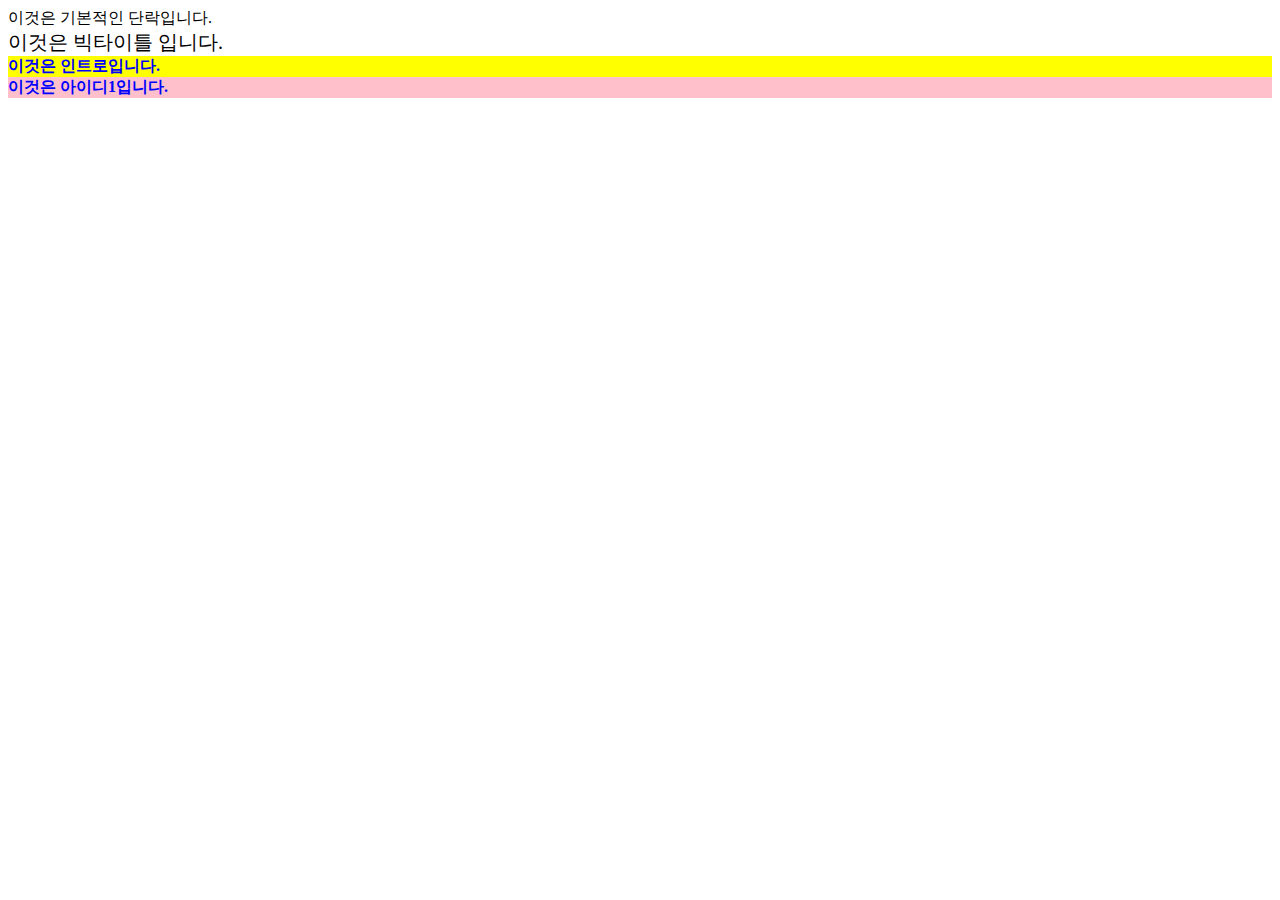
<file: index.html>
<!DOCTYPE html>
<html lang="en">
  <head>
    <meta charset="UTF-8" />
    <meta http-equiv="X-UA-Compatible" content="IE=edge" />
    <meta name="viewport" content="width=device-width, initial-scale=1.0" />
    <title>멀티캠퍼스 13회차 백엔드인데 프론트코드 라이브..</title>
    <link rel="stylesheet" href="./css.css">
  </head>
  <body>
    <div class="wrapper">
        <div>이것은 기본적인 단락입니다.</div>
    </div>
    <div class="bigtitle">이것은 빅타이틀 입니다.</div>
    <div class="intro">
        이것은 인트로입니다.
    </div>
    <div id="id1">이것은 아이디1입니다.</div>
  </body>
</html>
</file>
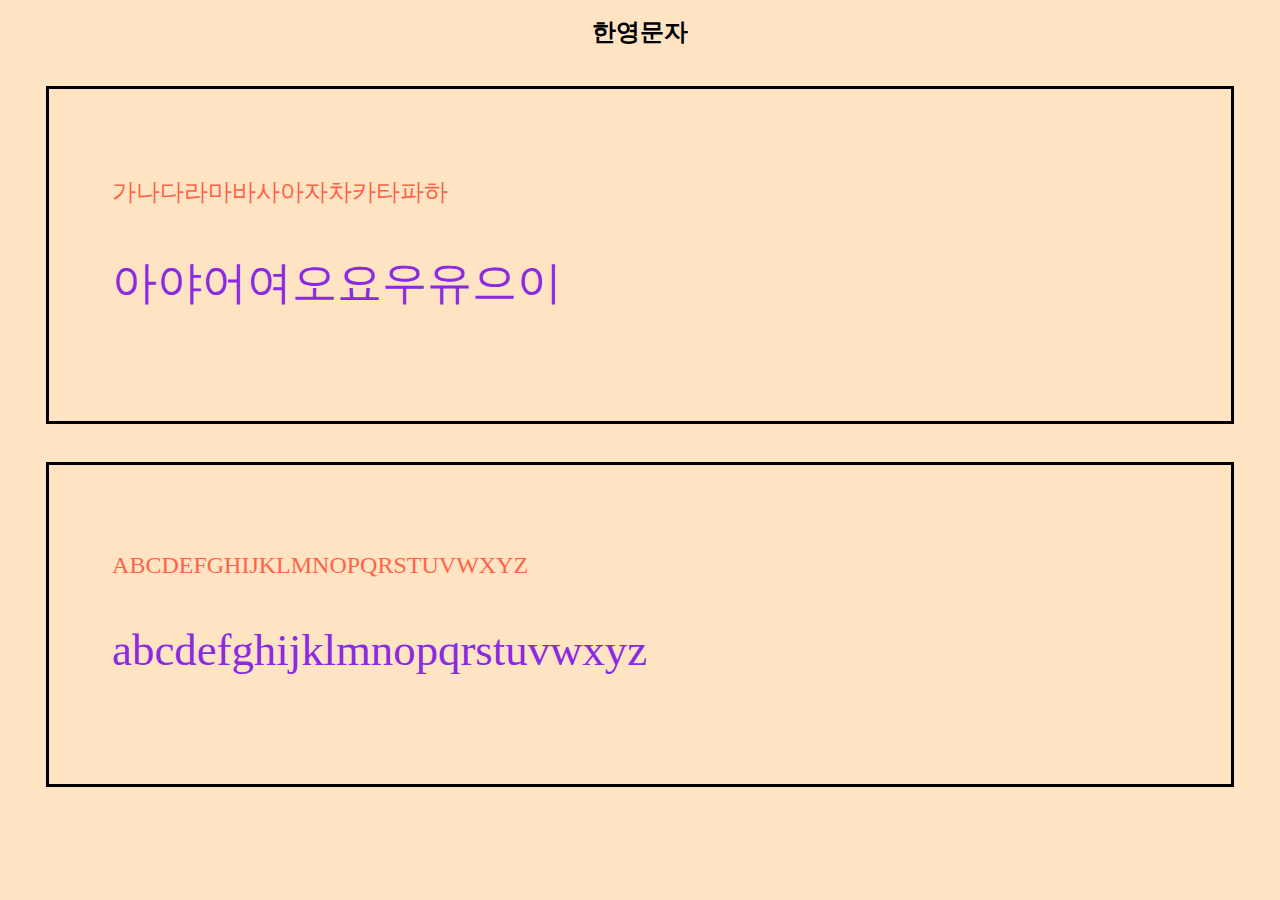
<file: cssEx.html>
<!DOCTYPE html>
<html lang="en">
  <head>
    <meta charset="UTF-8" />
    <meta http-equiv="X-UA-Compatible" content="IE=edge" />
    <meta name="viewport" content="width=device-width, initial-scale=1.0" />
    <title>css exercise</title>
    <style>
      body {
        font-size: 12px;
        background-color: bisque;
      }

      .kor, .eng{
        margin: 0 auto;
        border: 3px solid black;
        padding: 5%;
        margin: 3%;
      }

      .kor p, .eng p {
        color: tomato;
        font-size: 1.5rem;
      }

      h1 {
        text-align: center;
        margin-bottom: 1rem;
      }

      @media only screen and (max-width: 767px){
        body{
            background-color:white;
        }
      }

     
    </style>
  </head>
  <body>
    <h1>한영문자</h1>
    <div class="wrapper">
      <div class="kor">
        <!-- 한글 자음 -->
        <p>가나다라마바사아자차카타파하</p>
        <!-- 한글 모음 -->
        <p style="color: blueviolet; font-size: 2.8rem">아야어여오요우유으이</p>
      </div>
      <div class="eng">
        <!-- 알파벳 대문자 -->
        <p>ABCDEFGHIJKLMNOPQRSTUVWXYZ</p>
        <!-- 알파벳 소문자 -->
        <p style="color:blueviolet; font-size:2.8rem">abcdefghijklmnopqrstuvwxyz</p>
      </div>
    </div>
  </body>
</html>
</file>
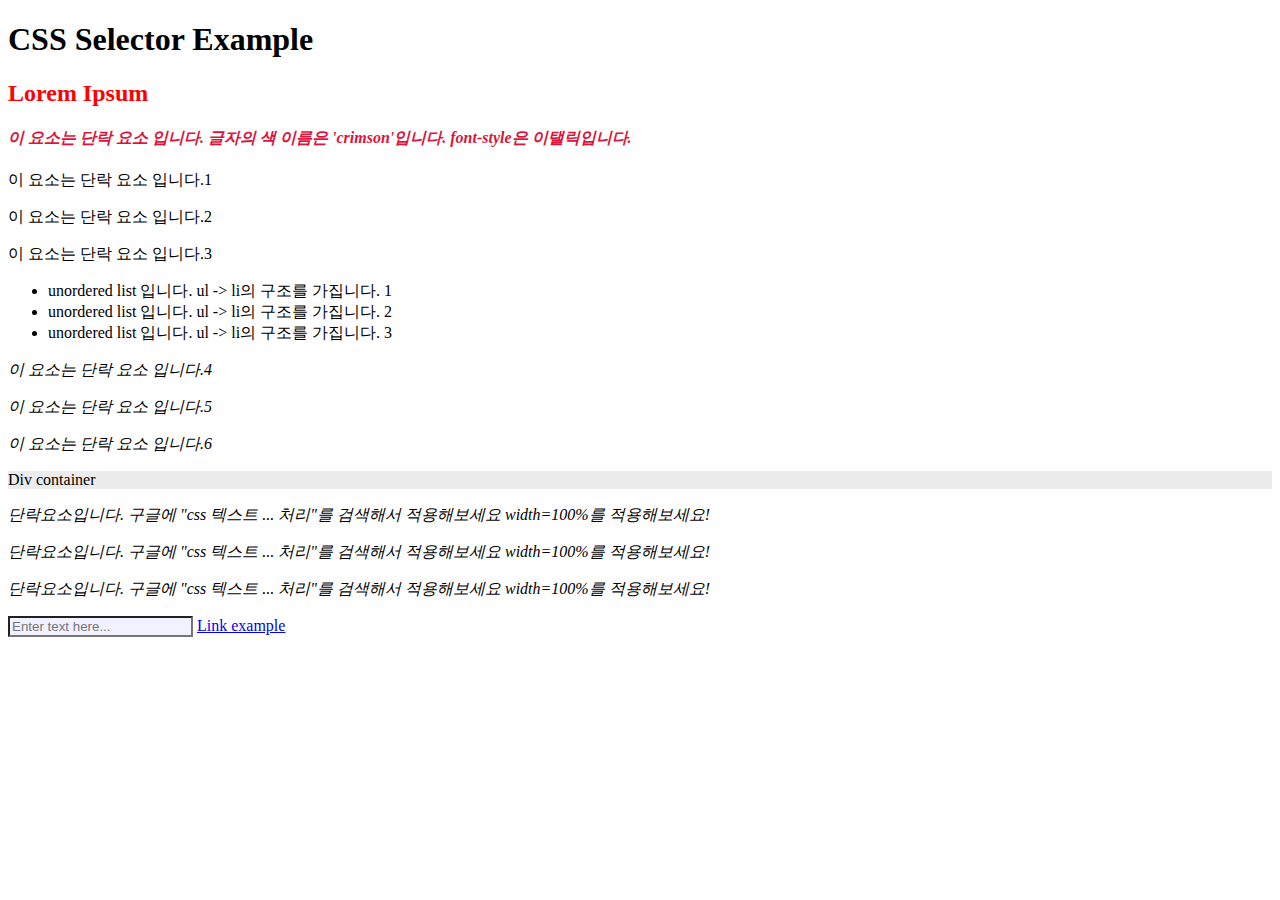
<file: cssSelectorExample.html>
<!DOCTYPE html>
<html lang="en">
<head>
    <meta charset="UTF-8">
    <meta http-equiv="X-UA-Compatible" content="IE=edge">
    <meta name="viewport" content="width=device-width, initial-scale=1.0">
    <title>CSS Selector Example</title>
    <style>
        ul ~ p{
            font-style: italic;
        }

        .of{
            overflow:hidden;
            white-space: nowrap;
            text-overflow: ellipsis;
            word-break: break-all;
        }
        input{
           background-color:rgb(241, 241, 255);
        }
    </style>
</head>
<body>
    <h1>CSS Selector Example</h1>
    <h2 style="color:red;">Lorem Ipsum</h2>
    <h4 style="color:crimson; font-style:italic;">이 요소는 단락 요소 입니다. 글자의 색 이름은 'crimson'입니다. font-style은 이탤릭입니다.</h4>
    <p>이 요소는 단락 요소 입니다.1</p>
    <p>이 요소는 단락 요소 입니다.2</p>
    <p>이 요소는 단락 요소 입니다.3</p>
    <ul>
        <li>unordered list 입니다. ul -> li의 구조를 가집니다. 1</li>
        <li>unordered list 입니다. ul -> li의 구조를 가집니다. 2</li>
        <li>unordered list 입니다. ul -> li의 구조를 가집니다. 3</li>
    </ul>
    <p>이 요소는 단락 요소 입니다.4</p>
    <p>이 요소는 단락 요소 입니다.5</p>
    <p>이 요소는 단락 요소 입니다.6</p>
    <div style="background-color: rgb(236, 236, 236);">Div container</div>
    <p class="of">단락요소입니다. 구글에 "css 텍스트 ... 처리"를 검색해서 적용해보세요 width=100%를 적용해보세요!</p>
    <p class="of">단락요소입니다. 구글에 "css 텍스트 ... 처리"를 검색해서 적용해보세요 width=100%를 적용해보세요!</p>
    <p class="of">단락요소입니다. 구글에 "css 텍스트 ... 처리"를 검색해서 적용해보세요 width=100%를 적용해보세요!</p>
    <input type="text" placeholder="Enter text here..."> <a href ="#">Link example</a>
</body>
</html>
</file>
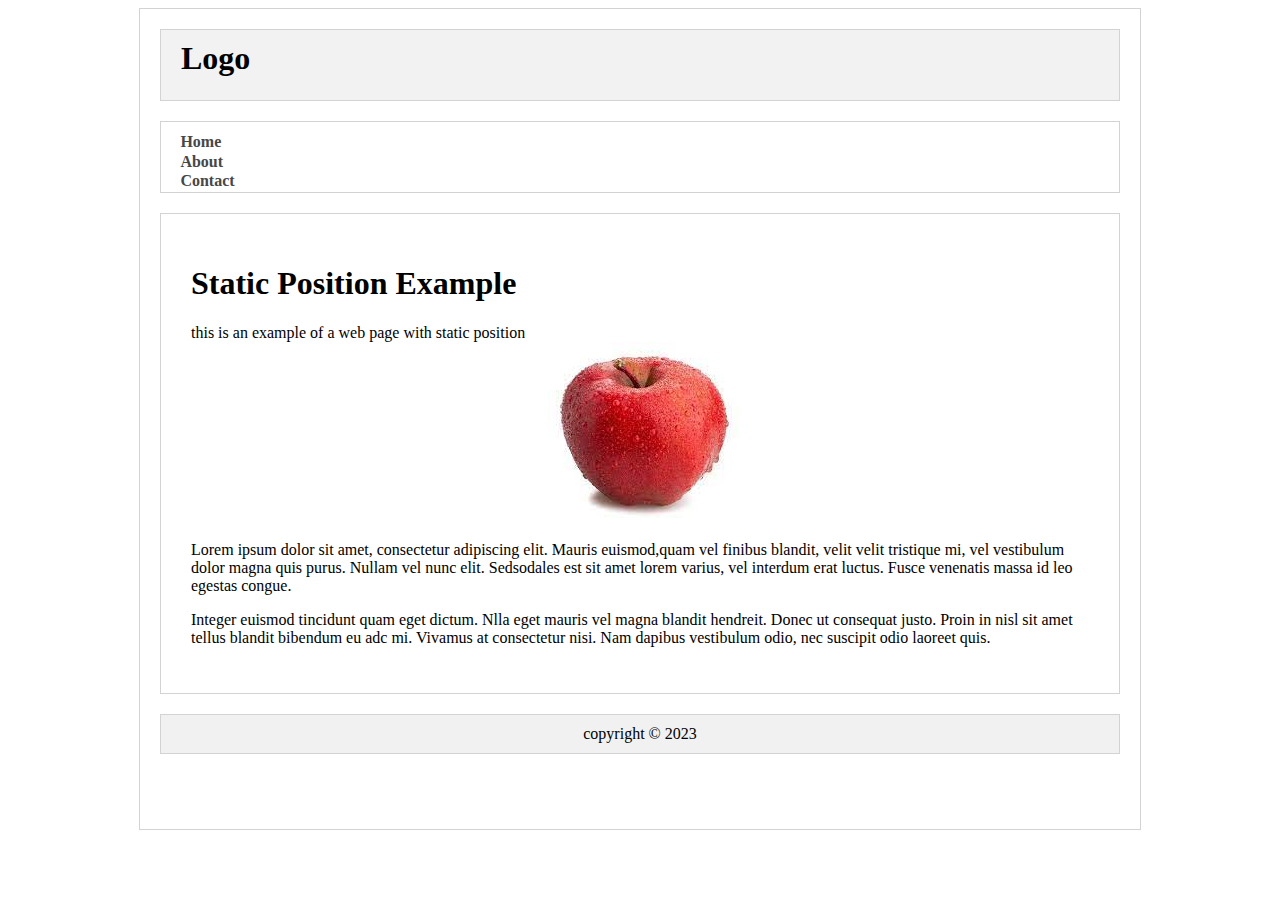
<file: logo.html>
<!DOCTYPE html>
<html lang="en">
<head>
    <meta charset="UTF-8">
    <meta http-equiv="X-UA-Compatible" content="IE=edge">
    <meta name="viewport" content="width=device-width, initial-scale=1.0">
    <title>LogoExercise</title>
    <link rel="stylesheet" href="logo.css">
</head>

<body>

    <div class="body">
        <div class="body-head">
            <h1>Logo</h1>
        </div>

        <div class="body-menu">
            <div class="body-menu-home"><a href="#">Home</a></div>
            <div class="body-menu-about"><a href="#">About</a></div>
            <div class="body-menu-contact"><a href="#">Contact</a></div>

        </div>
        <div class="body-main">
            <h1>Static Position Example</h1>
            this is an example of a web page with static position<br>
            <div class="body-main-img">
            <img src="apple.jpg">
        </div>

            <p>Lorem ipsum dolor  sit amet, consectetur adipiscing elit.
             Mauris euismod,quam vel finibus blandit, velit velit tristique mi, vel vestibulum 
             dolor magna quis purus. Nullam vel nunc elit. Sedsodales est sit amet lorem varius, vel 
             interdum erat luctus. Fusce venenatis massa id leo egestas congue.</p>
             <p>Integer euismod tincidunt quam eget dictum. Nlla eget mauris vel magna blandit hendreit. 
                Donec ut consequat justo. Proin in nisl sit amet tellus blandit bibendum eu adc mi. Vivamus at consectetur nisi. 
                Nam dapibus vestibulum odio, nec suscipit odio laoreet quis.
             </p>
        </div>
        <div class="body-foot">
            copyright © 2023
        </div>
    </div>
</body>
</html>
</file>
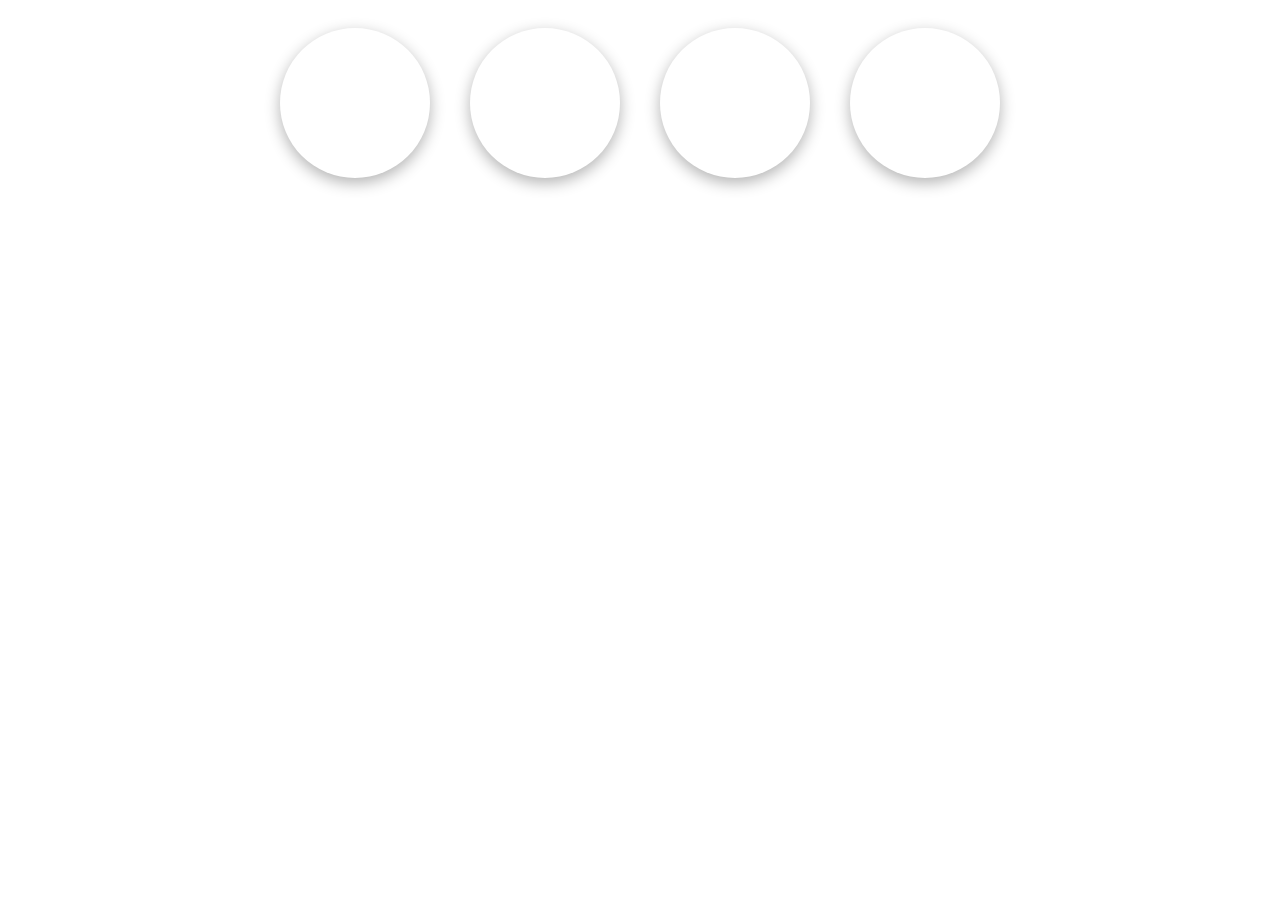
<file: practice.html>
<!DOCTYPE html>
<html>

<head>
    <title>CSS Example</title>
    <style>
        .container {
            display: flex;
            flex-wrap: wrap;
            justify-content: center;
        }

        .box {
            width: 150px;
            height: 150px;
            margin: 20px;
            background-image: url('https://picsum.photos/150/150');
            background-size: cover;
            background-position: center center;
            border-radius: 50%;
            box-shadow: 0 5px 15px rgba(0, 0, 0, 0.3);
            transform: rotateY(0);
            transition: transform 0.5s ease-in-out;
            opacity: 1;
            position: relative;
            z-index: 1;
        }

        .box:hover {
            transform: rotateY(180deg);
            opacity: 0.8;
        }

        .box:before {
            content: '';
            position: absolute;
            top: 0;
            left: 0;
            right: 0;
            bottom: 0;
            background-color: rgba(255, 255, 255, 0.7);
            z-index: -1;
            opacity: 0;
            transition: opacity 0.3s ease-in-out;
        }

        .box:hover:before {
            opacity: 1;
        }
    </style>
</head>

<body>
    <div class="container">
        <div class="box"></div>
        <div class="box"></div>
        <div class="box"></div>
        <div class="box"></div>
    </div>
</body>

</html>
</file>
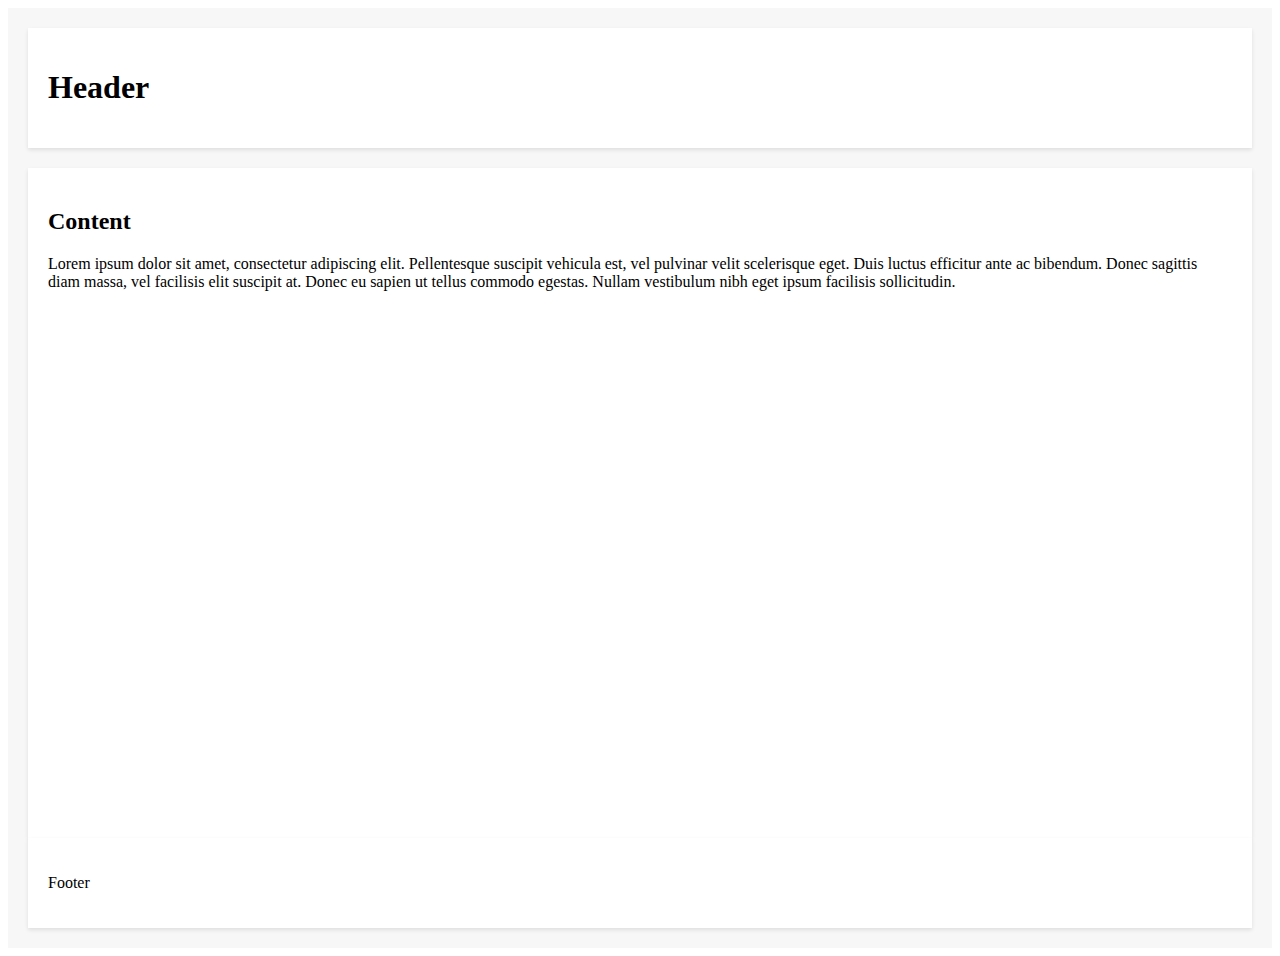
<file: practice2.html>
<!DOCTYPE html>
<html>
<head>
	<title>CSS Example</title>
	<style>
		.container {
			display: flex;
			flex-direction: column;
			height: 100vh;
			background-color: #f7f7f7;
			padding: 20px;
		}

		.header {
			background-color: #fff;
			padding: 20px;
			box-shadow: 0 2px 4px rgba(0, 0, 0, 0.1);
		}

		.content {
			flex: 1;
			background-color: #fff;
			padding: 20px;
			box-shadow: 0 2px 4px rgba(0, 0, 0, 0.1);
			margin-top: 20px;
		}

		.footer {
			background-color: #fff;
			padding: 20px;
			box-shadow: 0 2px 4px rgba(0, 0, 0, 0.1);
		}
	</style>
</head>
<body>
	<div class="container">
		<div class="header">
			<h1>Header</h1>
		</div>
		<div class="content">
			<h2>Content</h2>
			<p>Lorem ipsum dolor sit amet, consectetur adipiscing elit. Pellentesque suscipit vehicula est, vel pulvinar velit scelerisque eget. Duis luctus efficitur ante ac bibendum. Donec sagittis diam massa, vel facilisis elit suscipit at. Donec eu sapien ut tellus commodo egestas. Nullam vestibulum nibh eget ipsum facilisis sollicitudin. </p>
		</div>
		<div class="footer">
			<p>Footer</p>
		</div>
	</div>
</body>
</html>
</file>
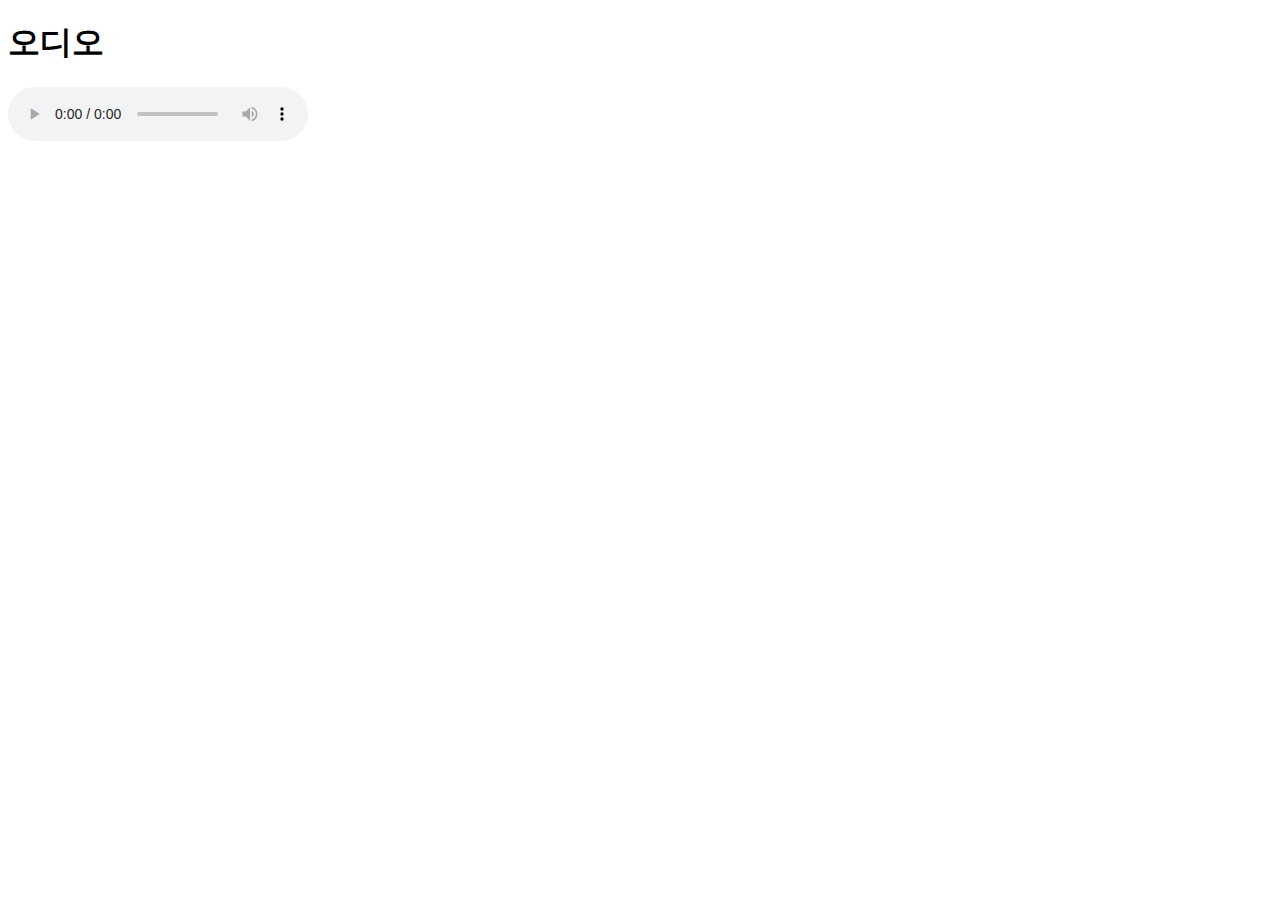
<file: html_0424/audio.html>
<!DOCTYPE html>
<html lang="en">
<head>
    <meta charset="UTF-8">
    <meta http-equiv="X-UA-Compatible" content="IE=edge">
    <meta name="viewport" content="width=device-width, initial-scale=1.0">
    <title>오디오</title>
</head>
<body>
    <h1>오디오</h1>
    <audio controls>
        <source src="http://www.example.com/audio/example.mp3" type="audio/mp3">
        <source src="http://www.example.com/audio/example.mp3" type="audio/mp3">
    </audio>
</body>
</html>
</file>
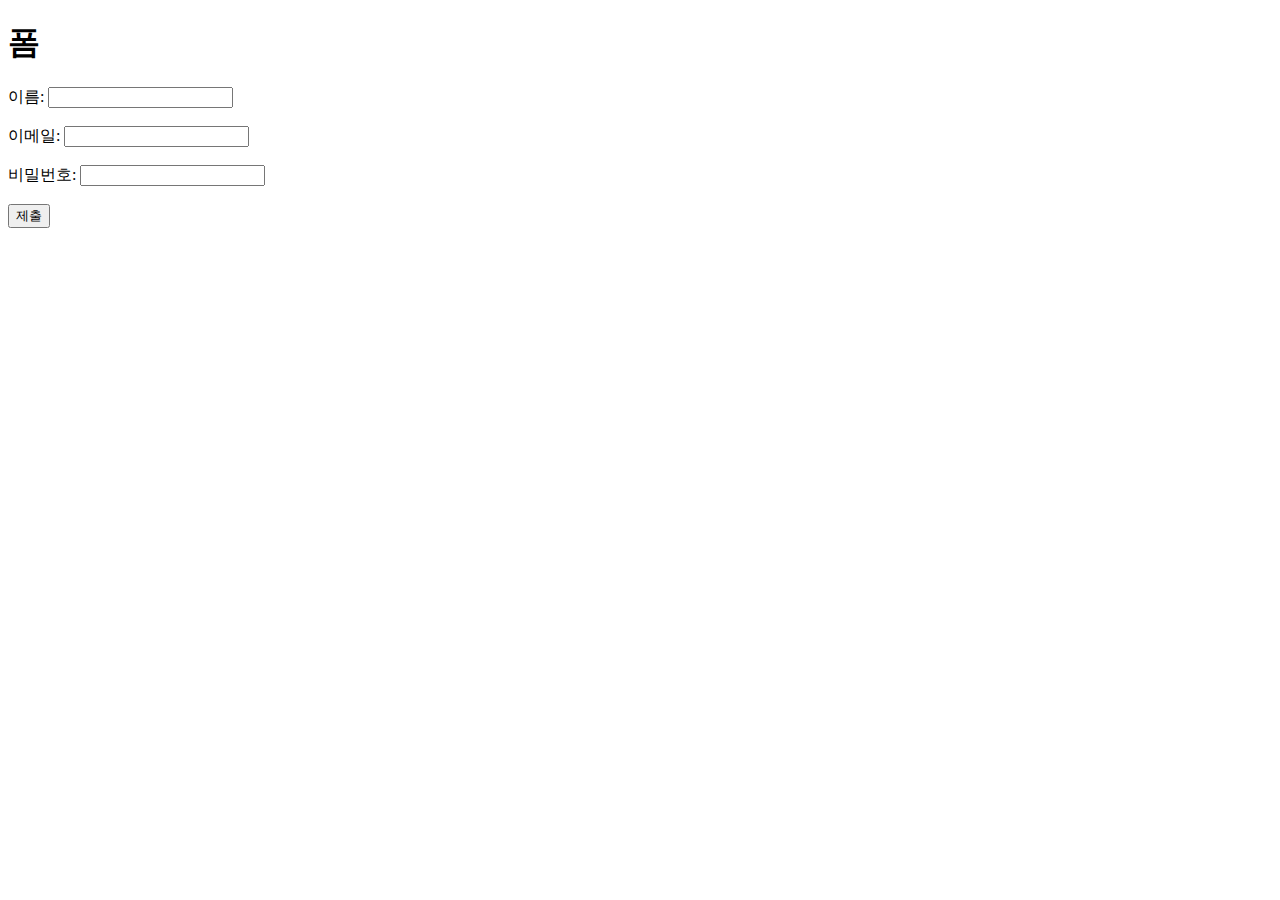
<file: html_0424/form.html>
<!DOCTYPE html>
<html lang="en">
<head>
  <meta charset="UTF-8">
  <meta http-equiv="X-UA-Compatible" content="IE=edge">
  <meta name="viewport" content="width=device-width, initial-scale=1.0">
  <title>폼

  </title>
</head>
<body>
  <h1>폼</h1>
  <form>
    <label for="name">이름:</label>
    <input type="text" id="name" name="name"><br><br>
    <label for="email">이메일:</label>
    <input type="email" id="email" name="email"><br><br>
    <label for="password">비밀번호:</label>
    <input type="password" id="password" name="password"><br><br>
    <input type="submit" value="제출">
  </form>
</body>
</html>
</file>
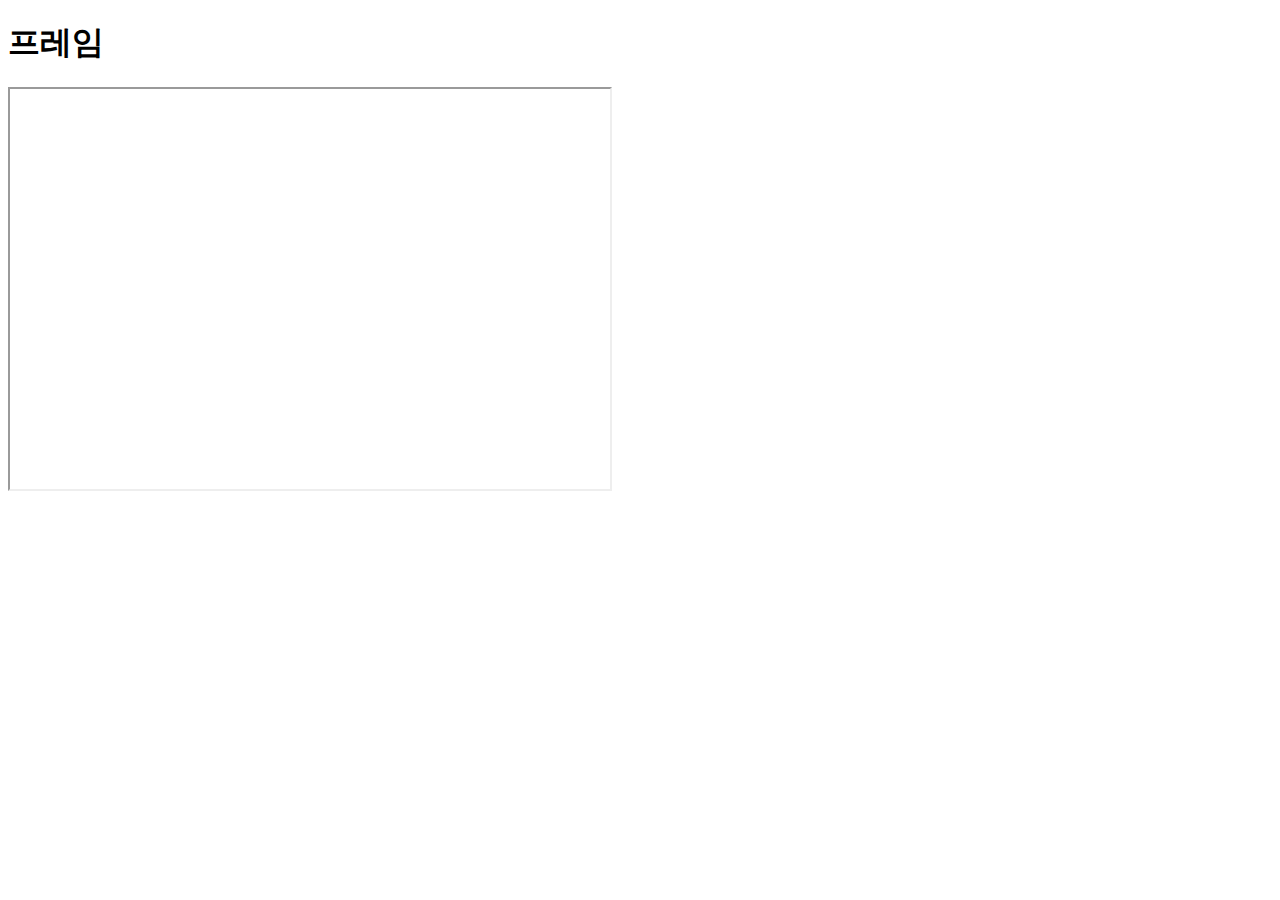
<file: html_0424/frame.html>
<!DOCTYPE html>
<html lang="en">
  <head>
    <meta charset="UTF-8" />
    <meta http-equiv="X-UA-Compatible" content="IE=edge" />
    <meta name="viewport" content="width=device-width, initial-scale=1.0" />
    <title>프레임</title>
  </head>
  <body>
    
    <h1>프레임</h1>
    <iframe src="https://www.example.com" width="600" height="400"> </iframe>
  </body>
</html>
</file>
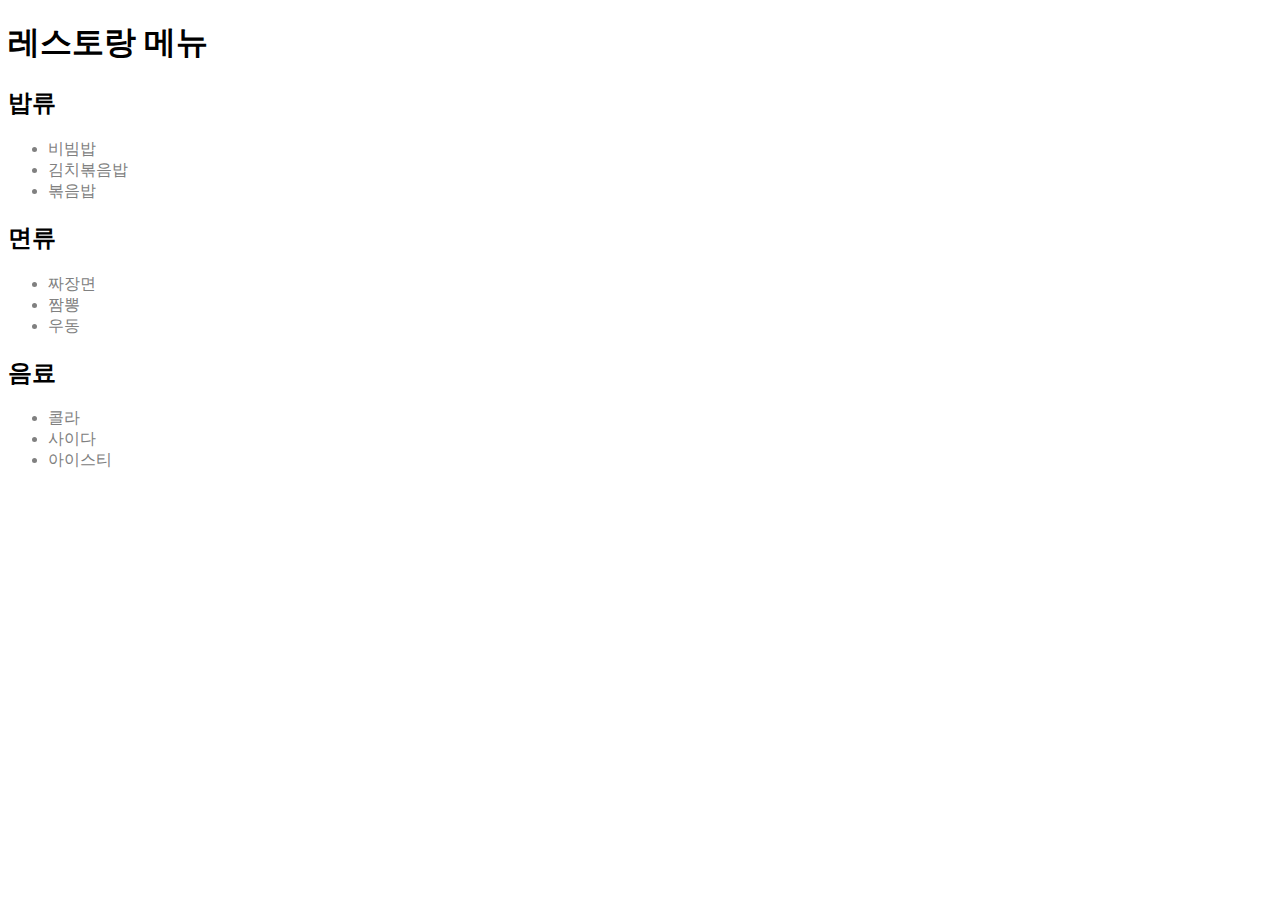
<file: html_0424/menu.html>
<!DOCTYPE html>
<html lang="en">
<head>
    <meta charset="UTF-8">
    <meta http-equiv="X-UA-Compatible" content="IE=edge">
    <meta name="viewport" content="width=device-width, initial-scale=1.0">
    <title>레스토랑 메뉴</title>
    <style>
        ul li{
            color:gray;
        }
    </style>
</head>
<body>
    <h1>레스토랑 메뉴</h1>
    <h2>밥류</h2>
    <ul>
        <li>비빔밥</li>
        <li>김치볶음밥</li>
        <li>볶음밥</li>
    </ul>
    <h2>면류</h2>
    <ul>
        <li>짜장면</li>
        <li>짬뽕</li>
        <li>우동</li>
    </ul>
    <h2>음료</h2>
    <ul>
        <li>콜라</li>
        <li>사이다</li>
        <li>아이스티</li>
    </ul>
</body>
</html>
</file>
<file: css.css>
.bigtitle ~ div{
  color:blue;
  font-weight:600;
}
.bigtitle {
    font-size: 20px;
  }

  .intro{
    background-color: yellow;
  }

  #id1{
    background-color: pink;
  }
</file>
<file: logo.css>
.body, .body-head,.body-menu, .body-main, .body-foot{
    margin:auto;
    margin: 2%;
    border: 1px solid lightgray;
}

.body{
    margin:auto;
    width:1000px;
    height:820px;
}
.body-head{
    background-color: rgb(243, 242, 242);
    padding:1%;
    padding-left: 2%;
    height:50px;
}

.body-head h1{
    margin:0;
}


.body-menu{
    height:50px;
    padding:1%;
}

.body-menu-home a, .body-menu-about a, .body-menu-contact a{
    font-weight: 700;
    color:rgb(71, 71, 71);
    padding-left:1%;
    vertical-align: middle;
    text-decoration: none;
}


.body-main{
    padding:3%;
}

.body-main-img{
   text-align: center;
}

.body-foot{
    background-color:rgb(241, 241, 241);
    text-align: center;
    padding: 1%;
}
</file>
